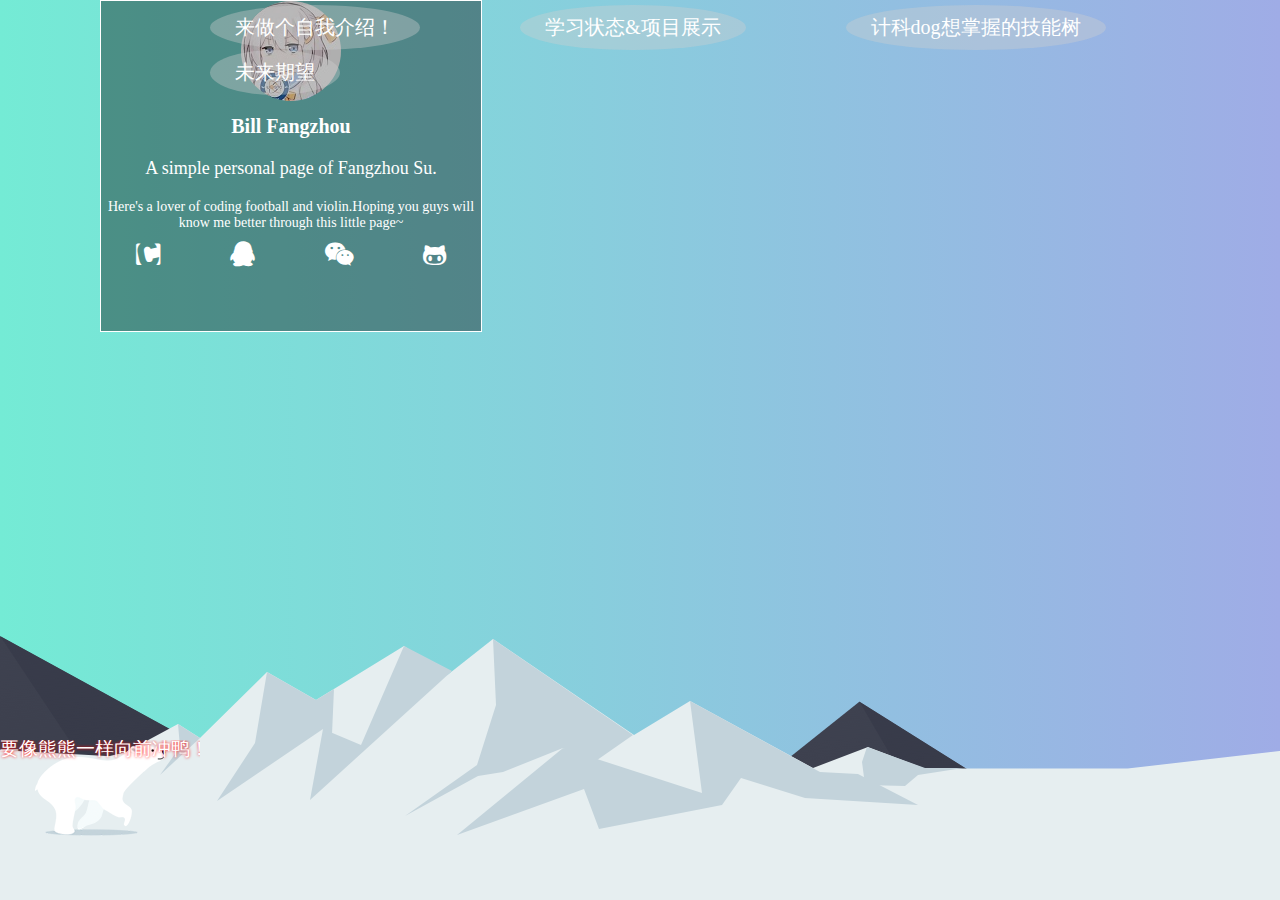
<file: index.html>
<!DOCTYPE html>
<html lang="en">

<head>
    <meta charset="UTF-8">
    <meta name="viewport" content="width=device-width, initial-scale=1.0">
    <title>Welcome to Bill's Area~</title>
    <!-- 网页图标 -->
    <link rel="shortcut icon" href="favicon.ico">
    <!-- 特殊图案样式文件 -->
    <link rel="stylesheet" href="font-awesome-4.7.0/css/font-awesome.css">
    <!-- 总样式文件 -->
    <link rel="stylesheet" href="css/index.css">
</head>

<body>
    <!-- 1.把导航栏 个人介绍框框start -->
    <!-- 放到一个大盒子里嗷~ -->
    <div class="top">
        <!-- 1.1 导航栏start -->
        <div class="nav">
            <ul>
                <li><a href="uploads/personal_part.html" target="_blank">来做个自我介绍！</a></li>
                <li>
                    <a href="uploads/study_process.html" target="_blank">学习状态&项目展示</a>
                </li>
                <li>
                    <a href="uploads/skills.html" target="_blank">计科dog想掌握的技能树</a>
                </li>
                <li>
                    <a href="uploads/future.html" target="_blank">未来期望</a>
                </li>
            </ul>
        </div>
        <!-- 1.1 导航栏end -->

        <!-- 1.2 个人介绍框框start -->
        <div class="kuangkuang">
            <img src="img/photo_2.jpg" alt="">
            <h3>Bill Fangzhou</h3>
            <p class="first">A simple personal page of Fangzhou Su.</p>
            <p class="second">Here's a lover of coding football and violin.Hoping you guys will know me better through this little page~</p>
            <div class="photo">
                <ul>
                    <li>
                        <a href="https://blog.csdn.net/qq_45704942" target="_blank" title="一个小白的辣鸡技术博客 来互关呐！"><i class="fa fa-contao" aria-hidden="true"></i></a>
                    </li>
                    <li>
                        <a href="https://user.qzone.qq.com/1773279395/main" target="_blank" title="qq大家应该都有的但还是不能让这个链接空着.jpg"><i class="fa fa-qq"></i></a>
                    </li>
                    <li>
                        <a href="img/weixin.html" target="_blank" title="实测可扫嗷~"><i class="fa fa-weixin"></i></a>
                    </li>
                    <li>
                        <a href="https://github.com/FangzhouSu" title="然鹅这里并没有什么东西" target="_blank"><i class="fa fa-github-alt"></i></a>
                    </li>
                </ul>
            </div>
        </div>
        <!-- 1.2 个人介绍框框end -->

    </div>
    <!-- 1.把导航栏 个人介绍框框end -->

    <!-- 2.熊熊&熊熊的冰山模块start -->
    <div class="bg">
        <div class="bg1"></div>
        <div class="bg2"></div>
    </div>
    <div class="bear">
        <img src="img/bear.png" alt="这是个熊熊">
        <div class="words">要像熊熊一样向前冲鸭！！</div>
    </div>
    <!-- 2.熊熊&熊熊的冰山模块end -->

</body>

</html>
</file>
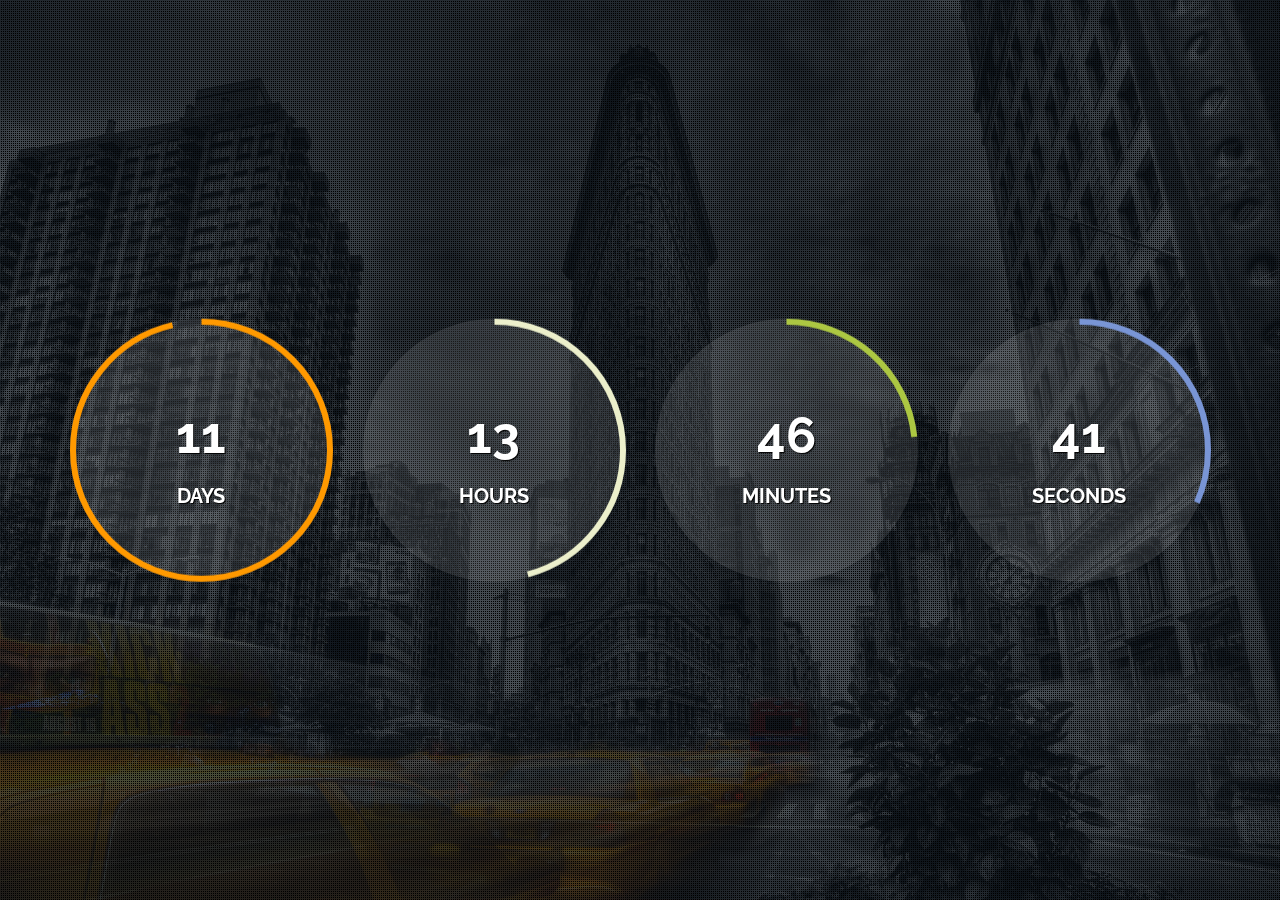
<file: uploads/Modern-Circular-jQuery-Countdown-Timer-Plugin-Final-Countdown/demo/index.html>
<!doctype html>
<html>
<head>	
    <meta charset="utf-8">
    <meta name="description" content="">
    <meta name="keywords" content="">
    <meta name="author" content="Pragmatic Mates s.r.o. - http://pragmaticmates.com">
    <meta name="viewport" content="width=device-width, initial-scale=1.0">

    <link href="http://fonts.googleapis.com/css?family=Raleway:400,700" rel="stylesheet" type="text/css">
    <link rel="stylesheet" type="text/css" href="css/bootstrap.min.css">
    <link rel="stylesheet" type="text/css" href="css/demo.css">

	<title>jQuery Final Countdown Plugin</title>
</head>

<body>

<div class="countdown countdown-container container">
    <div class="clock row">
        <div class="clock-item clock-days countdown-time-value col-sm-6 col-md-3">
            <div class="wrap">
                <div class="inner">
                    <div id="canvas-days" class="clock-canvas"></div>

                    <div class="text">
                        <p class="val">0</p>
                        <p class="type-days type-time">DAYS</p>
                    </div><!-- /.text -->
                </div><!-- /.inner -->
            </div><!-- /.wrap -->
        </div><!-- /.clock-item -->

        <div class="clock-item clock-hours countdown-time-value col-sm-6 col-md-3">
            <div class="wrap">
                <div class="inner">
                    <div id="canvas-hours" class="clock-canvas"></div>

                    <div class="text">
                        <p class="val">0</p>
                        <p class="type-hours type-time">HOURS</p>
                    </div><!-- /.text -->
                </div><!-- /.inner -->
            </div><!-- /.wrap -->
        </div><!-- /.clock-item -->

        <div class="clock-item clock-minutes countdown-time-value col-sm-6 col-md-3">
            <div class="wrap">
                <div class="inner">
                    <div id="canvas-minutes" class="clock-canvas"></div>

                    <div class="text">
                        <p class="val">0</p>
                        <p class="type-minutes type-time">MINUTES</p>
                    </div><!-- /.text -->
                </div><!-- /.inner -->
            </div><!-- /.wrap -->
        </div><!-- /.clock-item -->

        <div class="clock-item clock-seconds countdown-time-value col-sm-6 col-md-3">
            <div class="wrap">
                <div class="inner">
                    <div id="canvas-seconds" class="clock-canvas"></div>

                    <div class="text">
                        <p class="val">0</p>
                        <p class="type-seconds type-time">SECONDS</p>
                    </div><!-- /.text -->
                </div><!-- /.inner -->
            </div><!-- /.wrap -->
        </div><!-- /.clock-item -->
    </div><!-- /.clock -->
</div><!-- /.countdown-wrapper -->



<script type="text/javascript" src="http://code.jquery.com/jquery-1.11.0.min.js"></script>
<script type="text/javascript" src="js/kinetic.js"></script>
<script type="text/javascript" src="../jquery.final-countdown.js"></script>
<script type="text/javascript">  
    $('document').ready(function() {
        'use strict';
        
    	$('.countdown').final_countdown({
            'start': 1362139200,
            'end': 1388461320,
            'now': 1387461319        
        });
    });
</script>

</body>
</html>
</file>
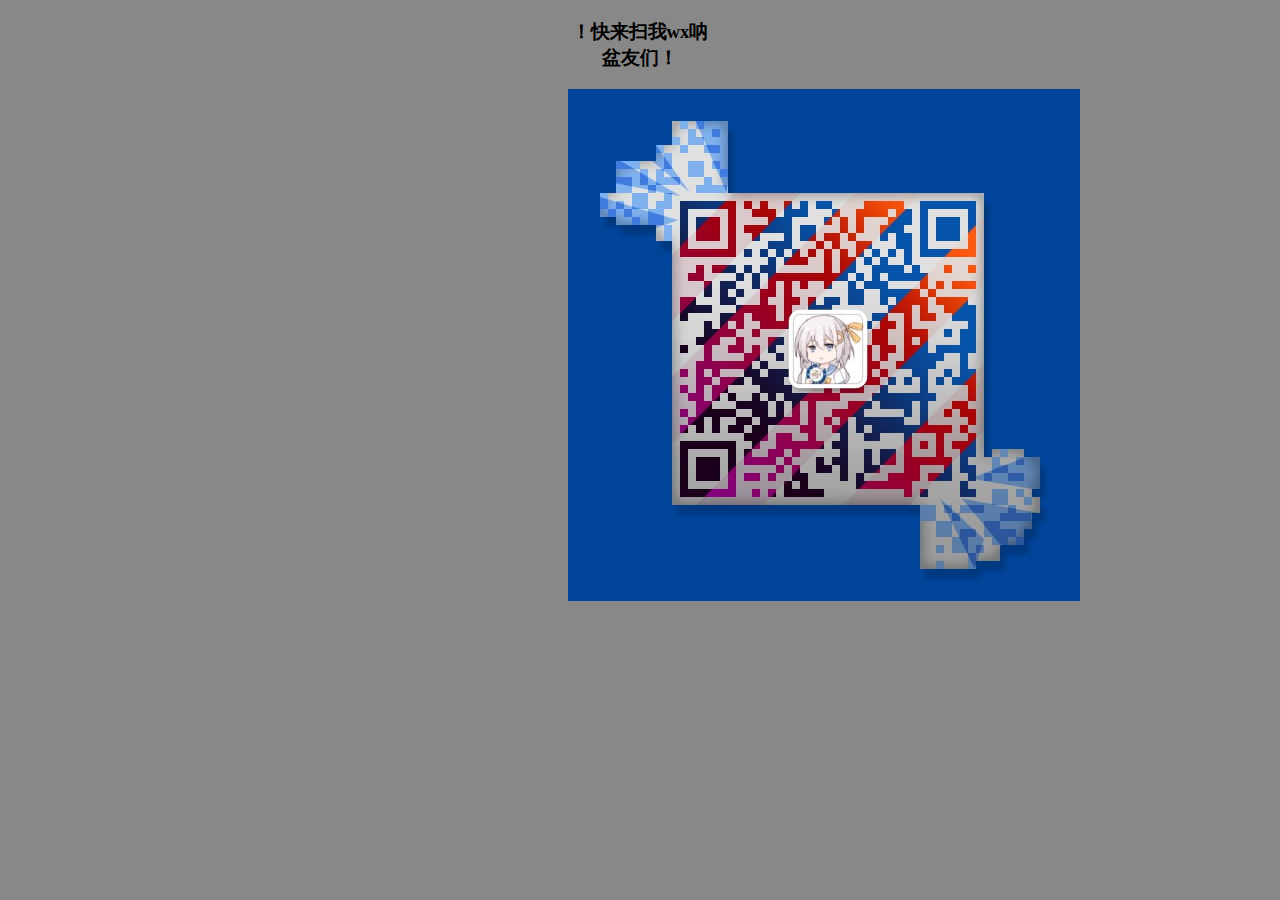
<file: img/weixin.html>
<!DOCTYPE html>
<html lang="en">

<head>
    <meta charset="UTF-8">
    <meta http-equiv="X-UA-Compatible" content="IE=edge">
    <meta name="viewport" content="width=device-width, initial-scale=1.0">
    <title>扫我扫我！！</title>
    <!-- 网页图标 -->
    <link rel="shortcut icon" href="../wxfavicon.ico">
    <style>
        body {
            background-color: #888888;
        }
        
        .box {
            margin: 0 560px;
        }
        
        h3 {
            text-align: center;
        }
    </style>
</head>

<body>
    <div class="box">
        <h3>！快来扫我wx呐盆友们！</h3>
        <img src="weixin.jpg" alt="">
    </div>
</body>

</html>
</file>
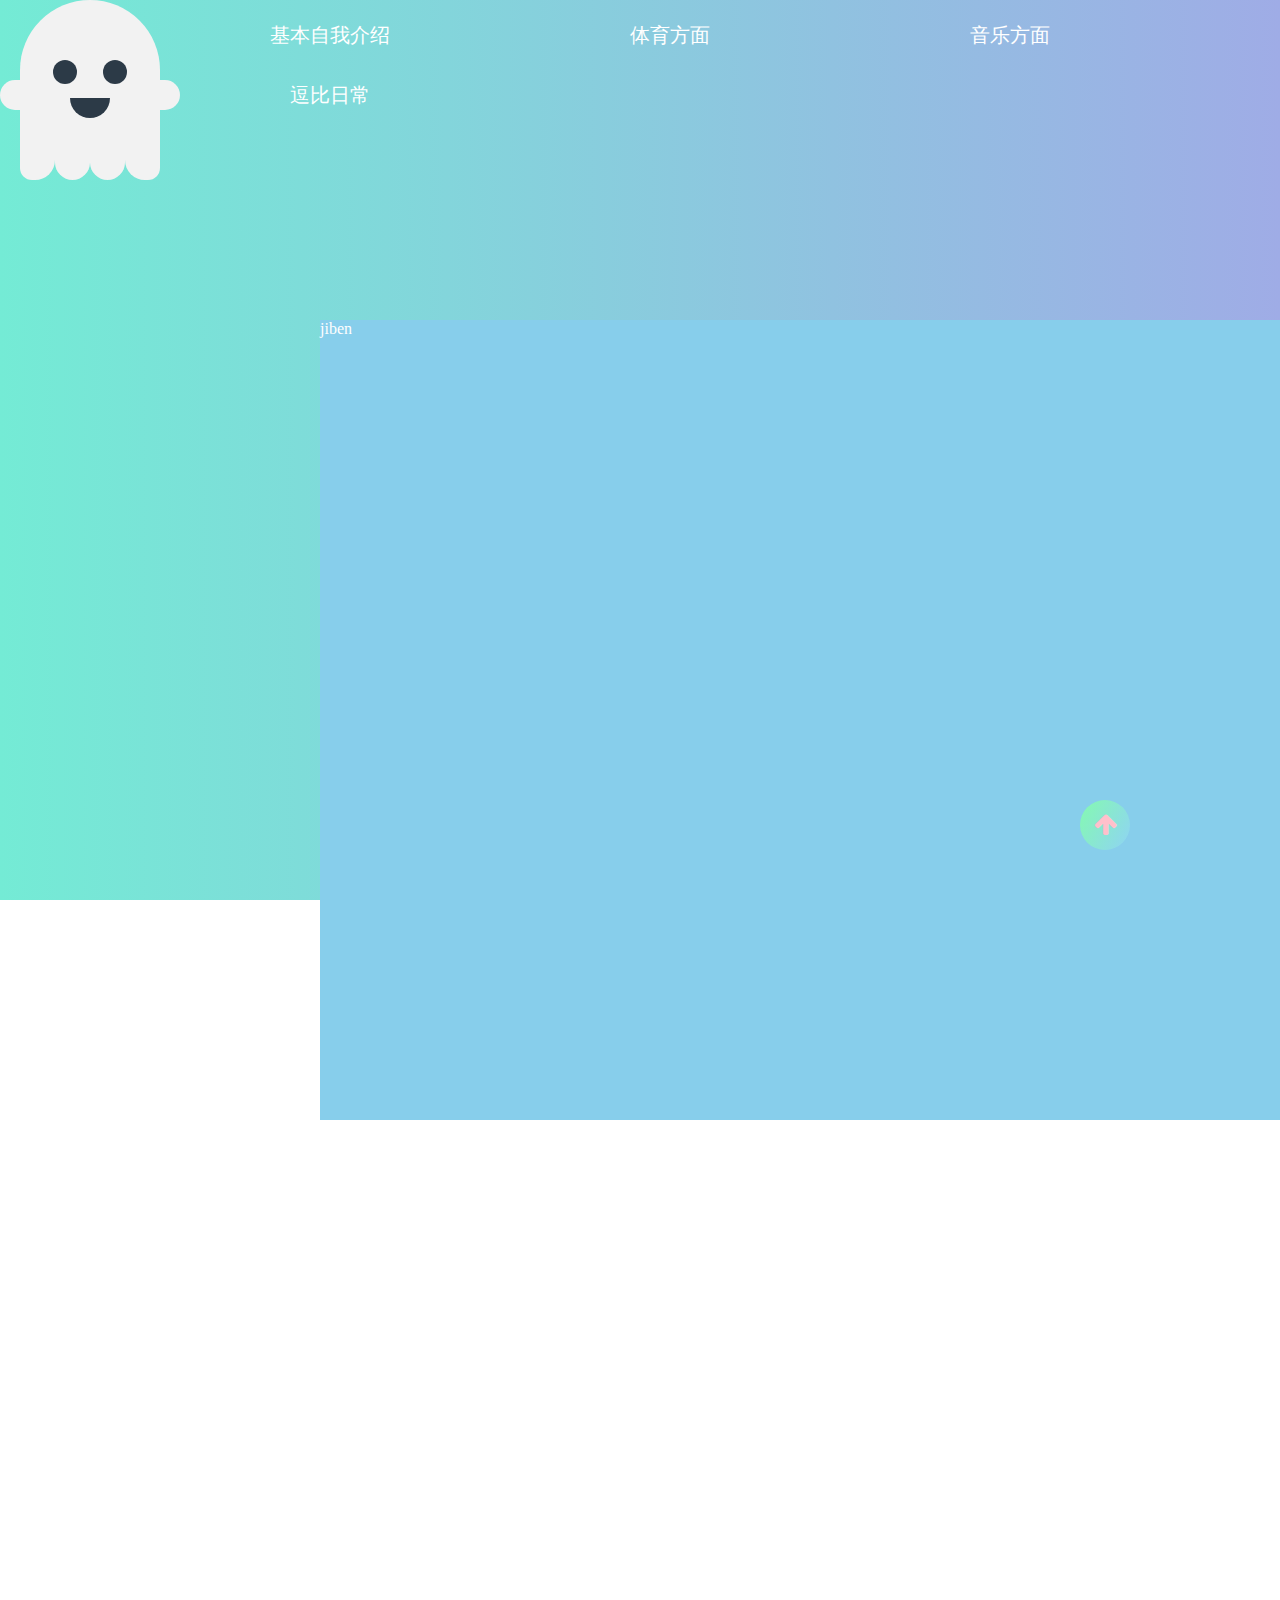
<file: uploads/future.html>
<!DOCTYPE html>
<html lang="en">

<head>
    <meta charset="UTF-8">
    <meta http-equiv="X-UA-Compatible" content="IE=edge">
    <meta name="viewport" content="width=device-width, initial-scale=1.0">
    <title>future</title>
    <!-- 网页图标 -->
    <link rel="shortcut icon" href="../favicon.ico">
    <!-- 特殊图案样式文件 -->
    <link rel="stylesheet" href="../font-awesome-4.7.0/css/font-awesome.css">
    <!-- 页面样式文件 -->
    <link rel="stylesheet" href="../css/study_process.css">
</head>

<body>
    <!-- 0.装饰品鬼脸小人儿 -->
    <div class="ghost">
        <div class="face">
            <div class="eyes">
                <span></span><span></span>
            </div>
            <div class="mouth"></div>
        </div>

        <div class="hands">
            <span></span><span></span>
        </div>

        <div class="feet">
            <span></span>
            <span></span>
            <span></span>
            <span></span>
        </div>
    </div>
    <!-- 1. 导航栏部分 -->
    <div class="nav">
        <ul>
            <li><a href="#basic #huiqu">基本自我介绍</a></li>
            <li>
                <a href="#sports">体育方面</a>
            </li>
            <li>
                <a href="#music">音乐方面</a>
            </li>
            <li>
                <a href="#daily">逗比日常</a>
            </li>
            <!-- 做锚点链接的链接处 -->
            <div id="huiqu"></div>
        </ul>
    </div>
    <!-- 1.导航栏部分结束 -->
    <!-- 2.各部分介绍 -->
    <!-- 基本自我介绍 -->
    <div id="main" class="w">
        <div id="basic" class="w">
            jiben
        </div>
        <!-- 体育方面 -->
        <div id="sports" class="w">
            tiyu
        </div>
        <!-- 音乐方面 -->
        <div id="music" class="w">
            yinyue
        </div>
        <!-- 逗比日常 -->
        <div id="daily" class="w">
            richang
        </div>
        <div class="toTop">
            <ul>
                <li>
                    <a href="#huiqu" title="点击此处回到页面顶部">
                        <i class="fa fa-arrow-up" aria-hidden="true"></i>
                    </a>
                </li>

            </ul>

        </div>
    </div>
</body>

</html>
</file>
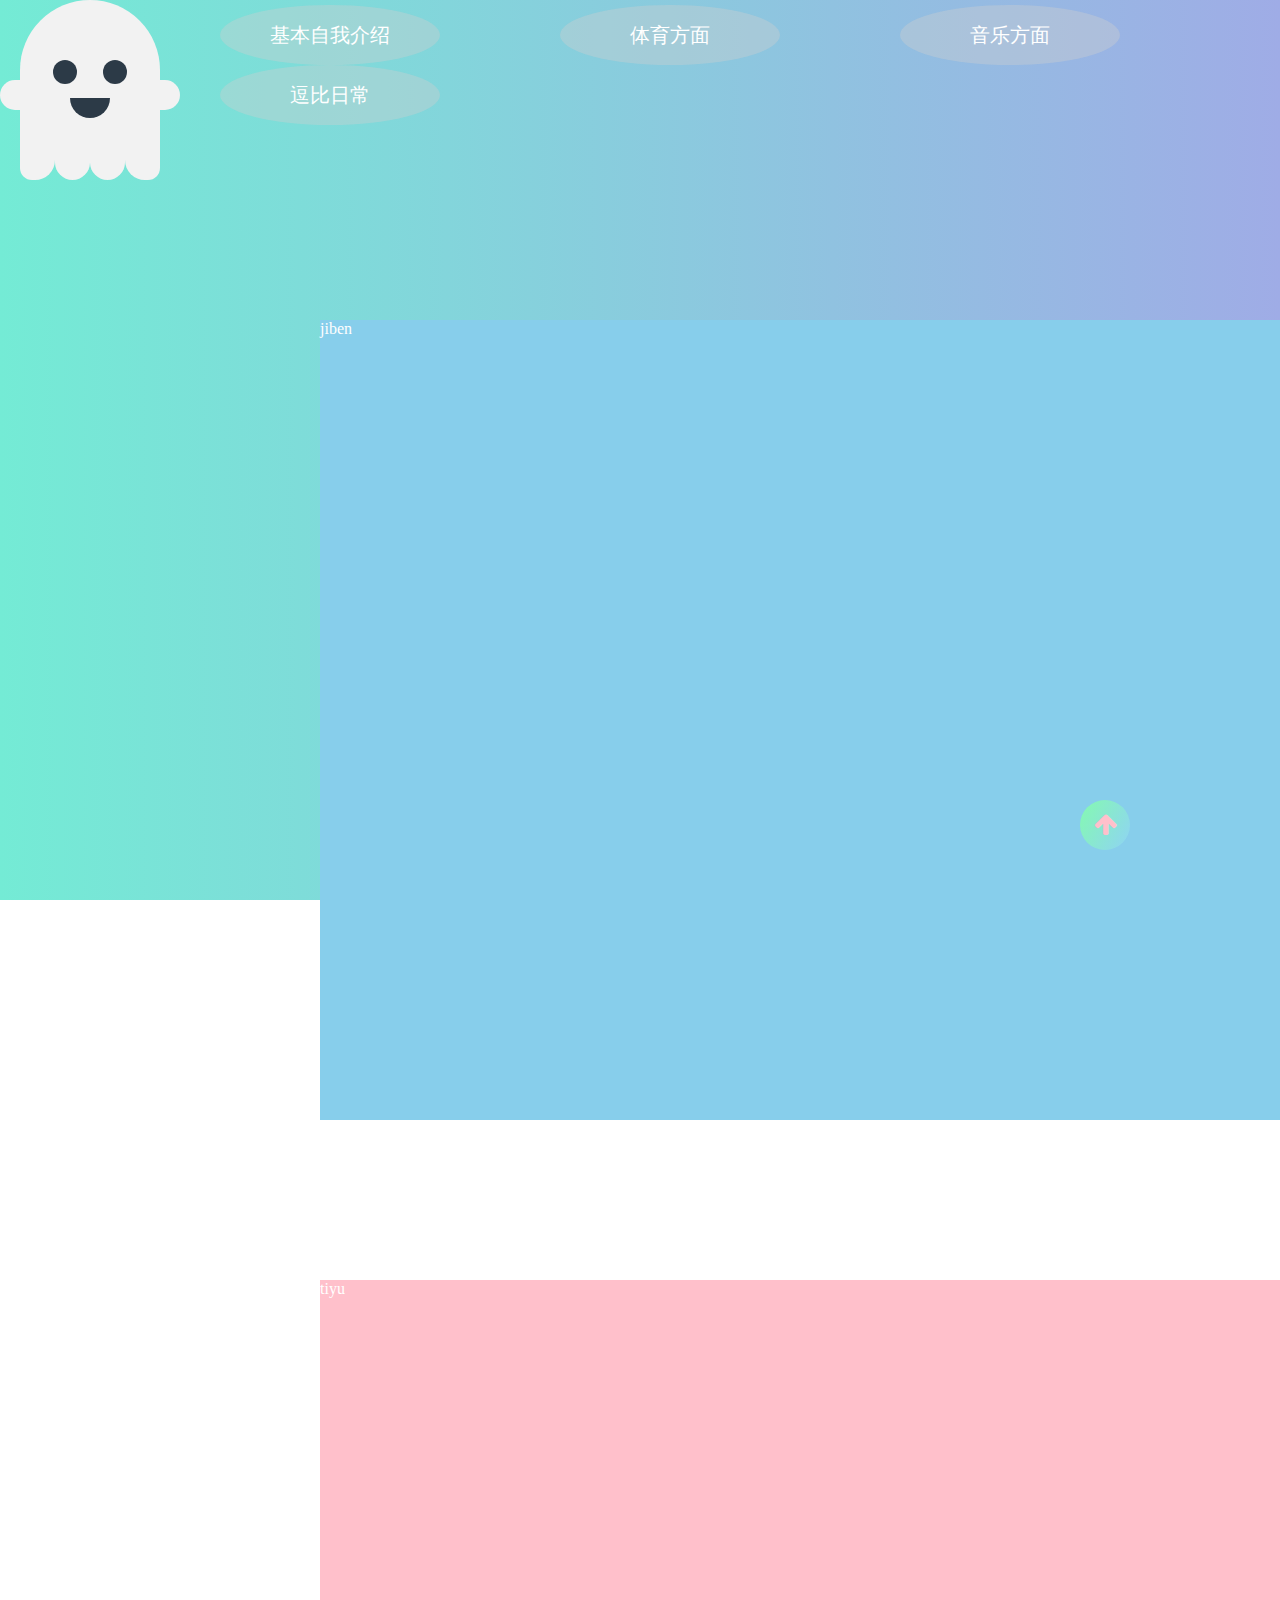
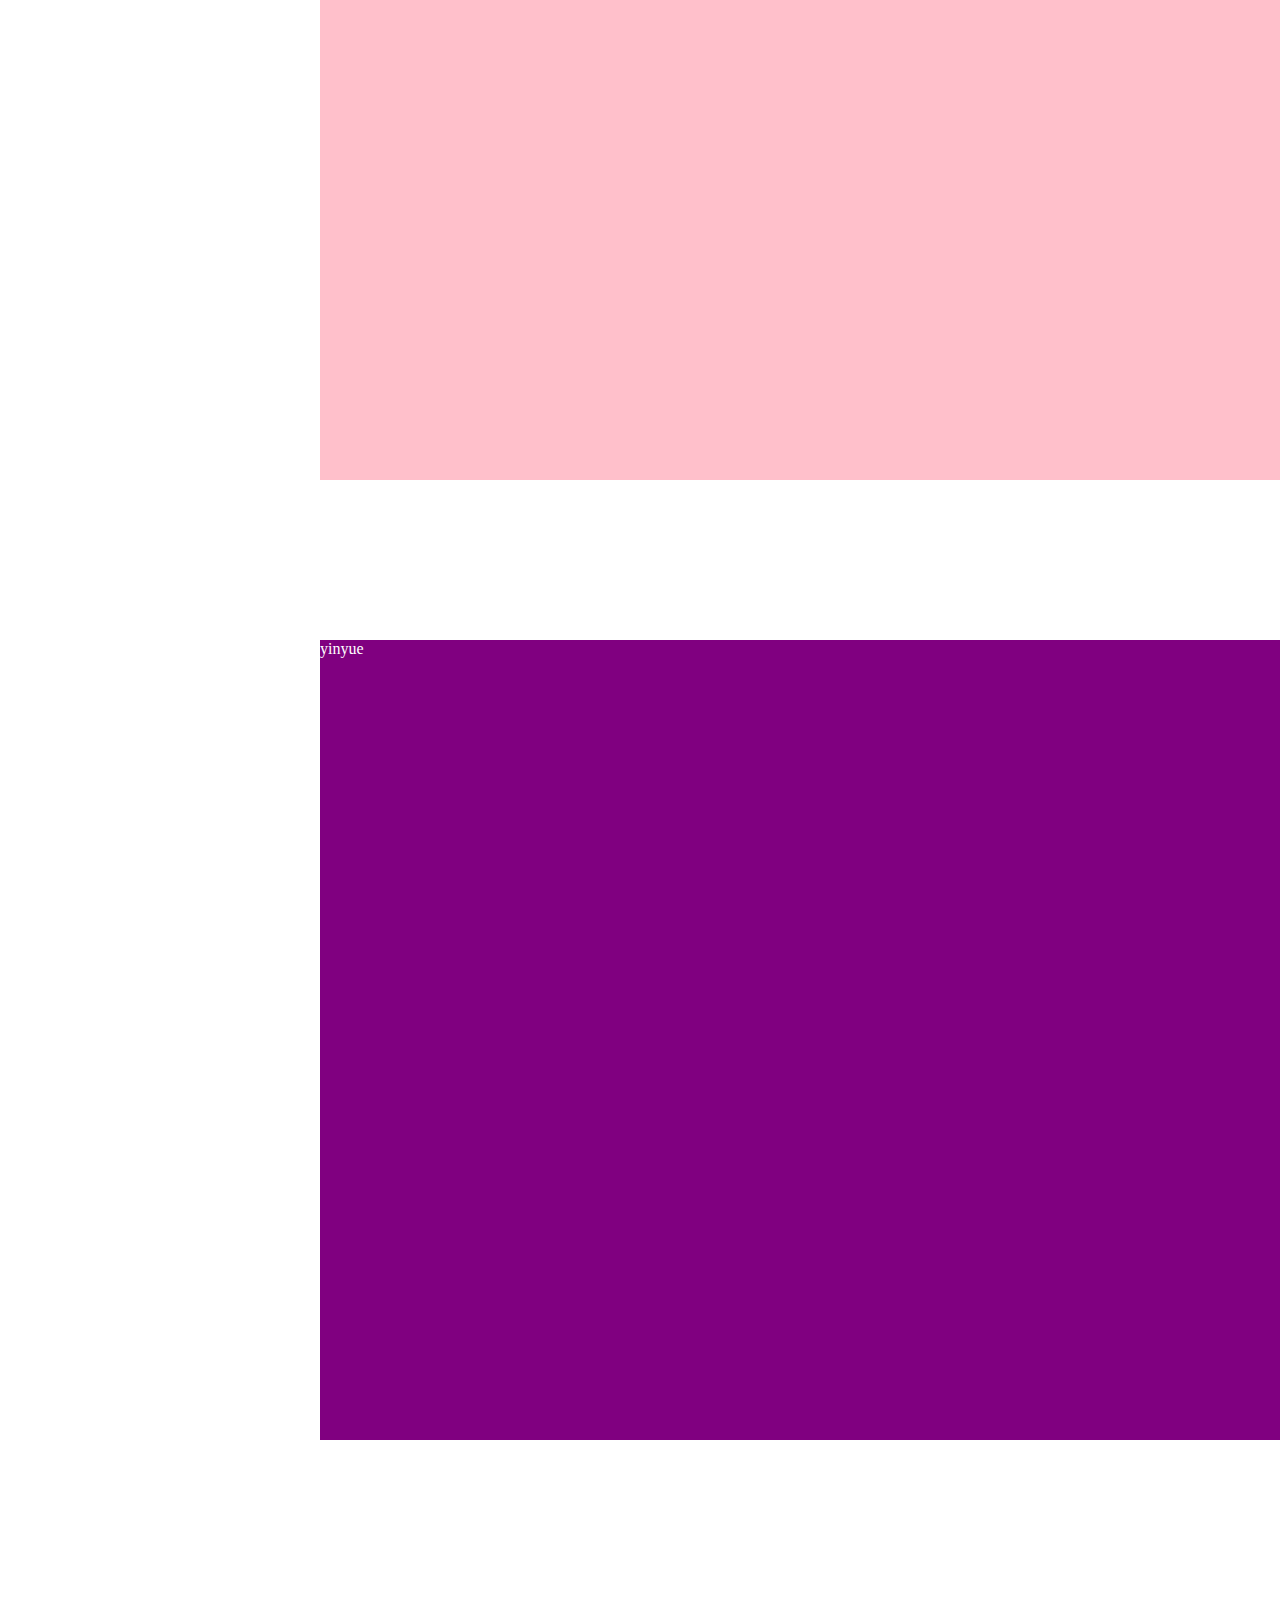
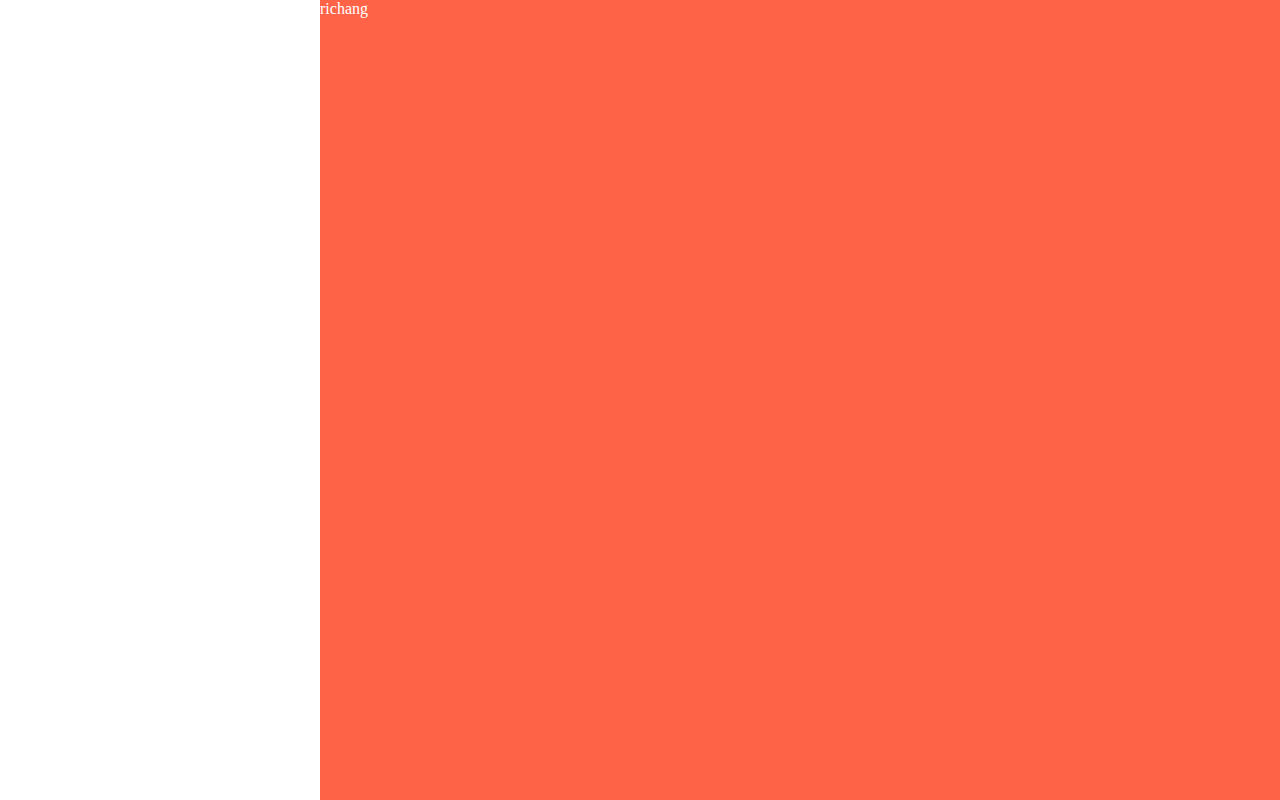
<file: uploads/personal_part.html>
<!DOCTYPE html>
<html lang="en">

<head>
    <meta charset="UTF-8">
    <meta http-equiv="X-UA-Compatible" content="IE=edge">
    <meta name="viewport" content="width=device-width, initial-scale=1.0">
    <title>personal part</title>
    <!-- 网页图标 -->
    <link rel="shortcut icon" href="../favicon.ico">
    <!-- 特殊图案样式文件 -->
    <link rel="stylesheet" href="../font-awesome-4.7.0/css/font-awesome.css">
    <!-- 页面样式文件 -->
    <link rel="stylesheet" href="../css/personal_part.css">
</head>

<body>
    <!-- 0.装饰品鬼脸小人儿 -->
    <div class="ghost">
        <div class="face">
            <div class="eyes">
                <span></span><span></span>
            </div>
            <div class="mouth"></div>
        </div>

        <div class="hands">
            <span></span><span></span>
        </div>

        <div class="feet">
            <span></span>
            <span></span>
            <span></span>
            <span></span>
        </div>
    </div>
    <!-- 1. 导航栏部分 -->
    <div class="nav">
        <ul>
            <li><a href="#basic #huiqu">基本自我介绍</a></li>
            <li>
                <a href="#sports">体育方面</a>
            </li>
            <li>
                <a href="#music">音乐方面</a>
            </li>
            <li>
                <a href="#daily">逗比日常</a>
            </li>
            <!-- 做锚点链接的链接处 -->
            <div id="huiqu"></div>
        </ul>
    </div>
    <!-- 1.导航栏部分结束 -->
    <!-- 2.各部分介绍 -->
    <!-- 基本自我介绍 -->
    <div id="main" class="w">
        <div id="basic" class="w">
            jiben
        </div>
        <!-- 体育方面 -->
        <div id="sports" class="w">
            tiyu
        </div>
        <!-- 音乐方面 -->
        <div id="music" class="w">
            yinyue
        </div>
        <!-- 逗比日常 -->
        <div id="daily" class="w">
            richang
        </div>
        <div class="toTop">
            <ul>
                <li>
                    <a href="#huiqu" title="点击此处回到页面顶部">
                        <i class="fa fa-arrow-up" aria-hidden="true"></i>
                    </a>
                </li>

            </ul>

        </div>
    </div>
</body>

</html>
</file>
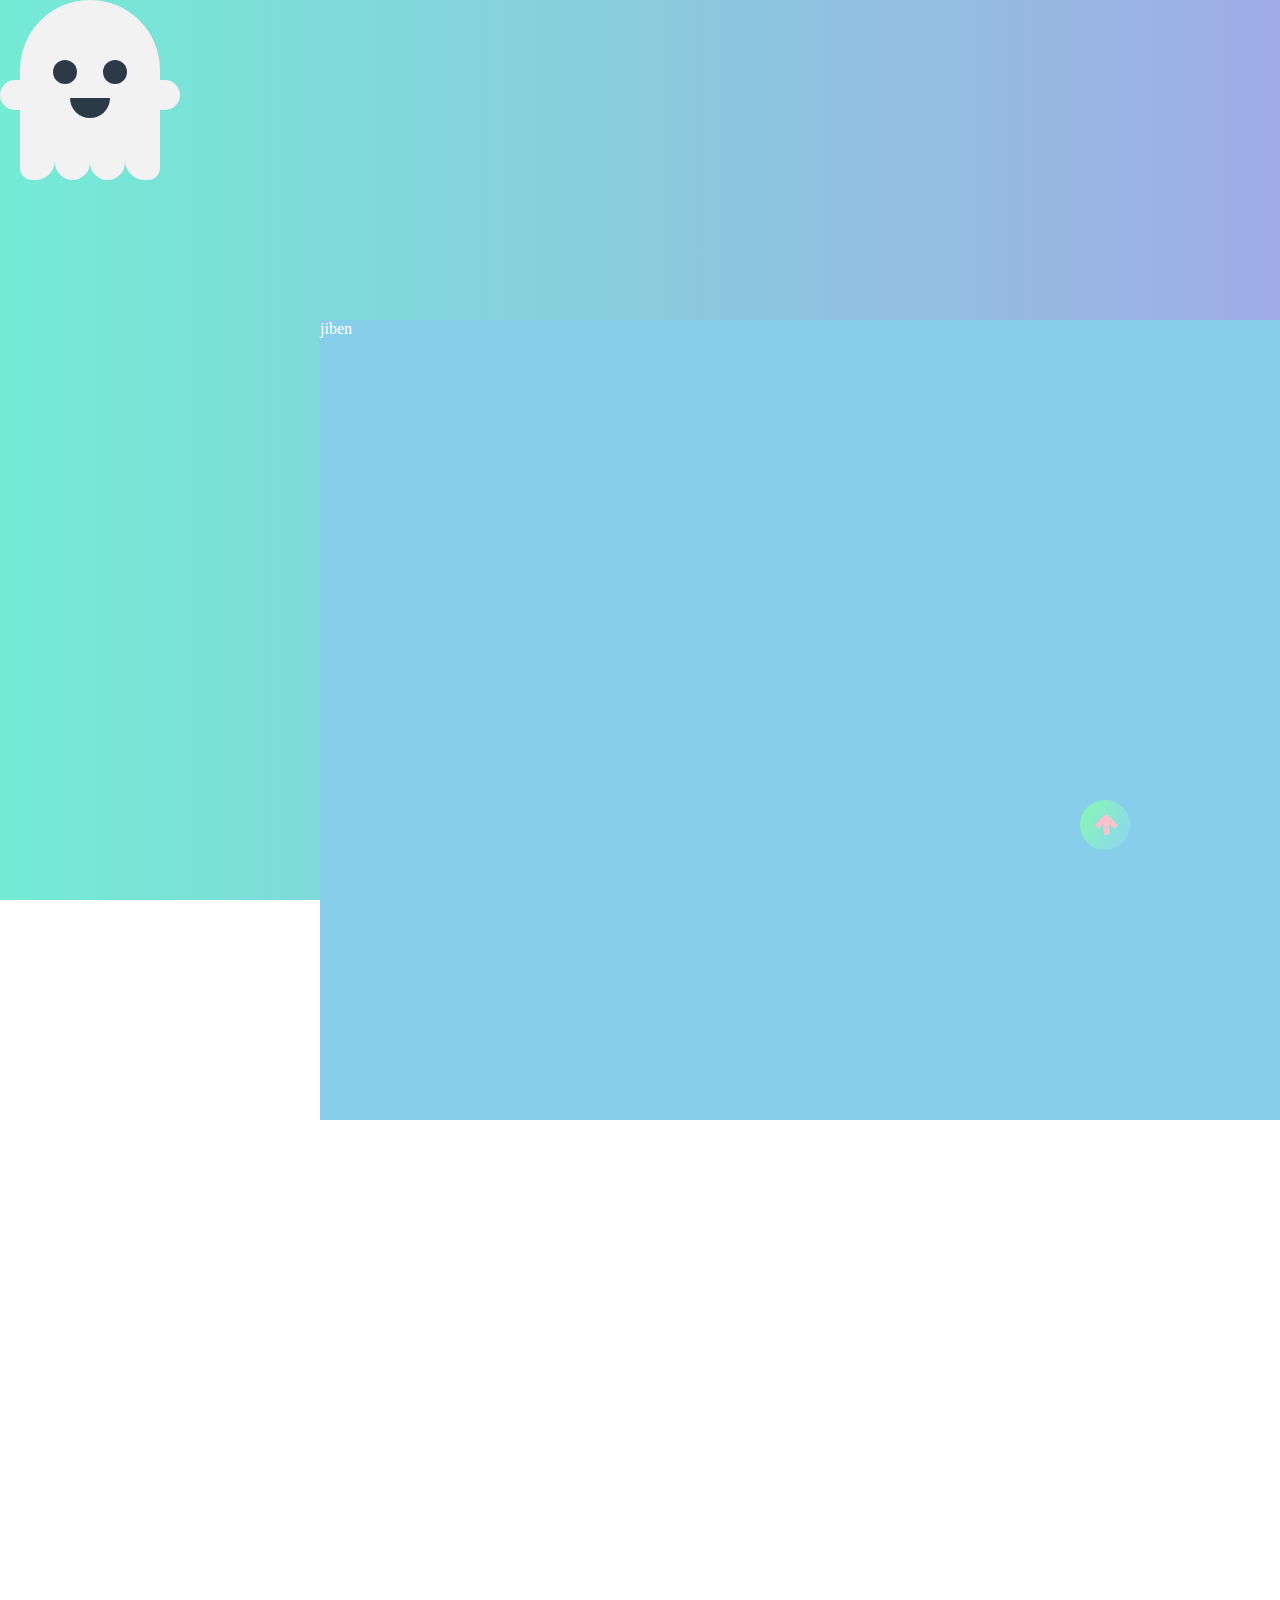
<file: uploads/skills.html>
<!DOCTYPE html>
<html lang="en">

<head>
    <meta charset="UTF-8">
    <meta http-equiv="X-UA-Compatible" content="IE=edge">
    <meta name="viewport" content="width=device-width, initial-scale=1.0">
    <title>skills</title>
    <!-- 网页图标 -->
    <link rel="shortcut icon" href="../favicon.ico">
    <!-- 特殊图案样式文件 -->
    <link rel="stylesheet" href="../font-awesome-4.7.0/css/font-awesome.css">
    <!-- 页面样式文件 -->
    <link rel="stylesheet" href="../css/study_process.css">
</head>

<body>
    <!-- 0.装饰品鬼脸小人儿 -->
    <div class="ghost">
        <div class="face">
            <div class="eyes">
                <span></span><span></span>
            </div>
            <div class="mouth"></div>
        </div>

        <div class="hands">
            <span></span><span></span>
        </div>

        <div class="feet">
            <span></span>
            <span></span>
            <span></span>
            <span></span>
        </div>
    </div>
    <!-- 1. 头部 -->
    <div class="nav">
        <ul>
            <li>
                <a href="#basic #huiqu"></a>
            </li>
            <li>
                <a href="#sports"></a>
            </li>
            <li>
                <a href="#music"></a>
            </li>
            <li>
                <a href="#daily"></a>
            </li>
            <!-- 做锚点链接的链接处 -->
            <div id="huiqu"></div>
        </ul>
    </div>
    <!-- 1.头部结束 -->
    <!-- 2.各部分介绍 -->
    <!-- 基本自我介绍 -->
    <div id="main" class="w">
        <div id="basic" class="w">
            jiben
        </div>
        <!-- 体育方面 -->
        <div id="sports" class="w">
            tiyu
        </div>
        <!-- 音乐方面 -->
        <div id="music" class="w">
            yinyue
        </div>
        <!-- 逗比日常 -->
        <div id="daily" class="w">
            richang
        </div>
        <div class="toTop">
            <ul>
                <li>
                    <a href="#huiqu" title="点击此处回到页面顶部">
                        <i class="fa fa-arrow-up" aria-hidden="true"></i>
                    </a>
                </li>

            </ul>

        </div>
    </div>
</body>

</html>
</file>
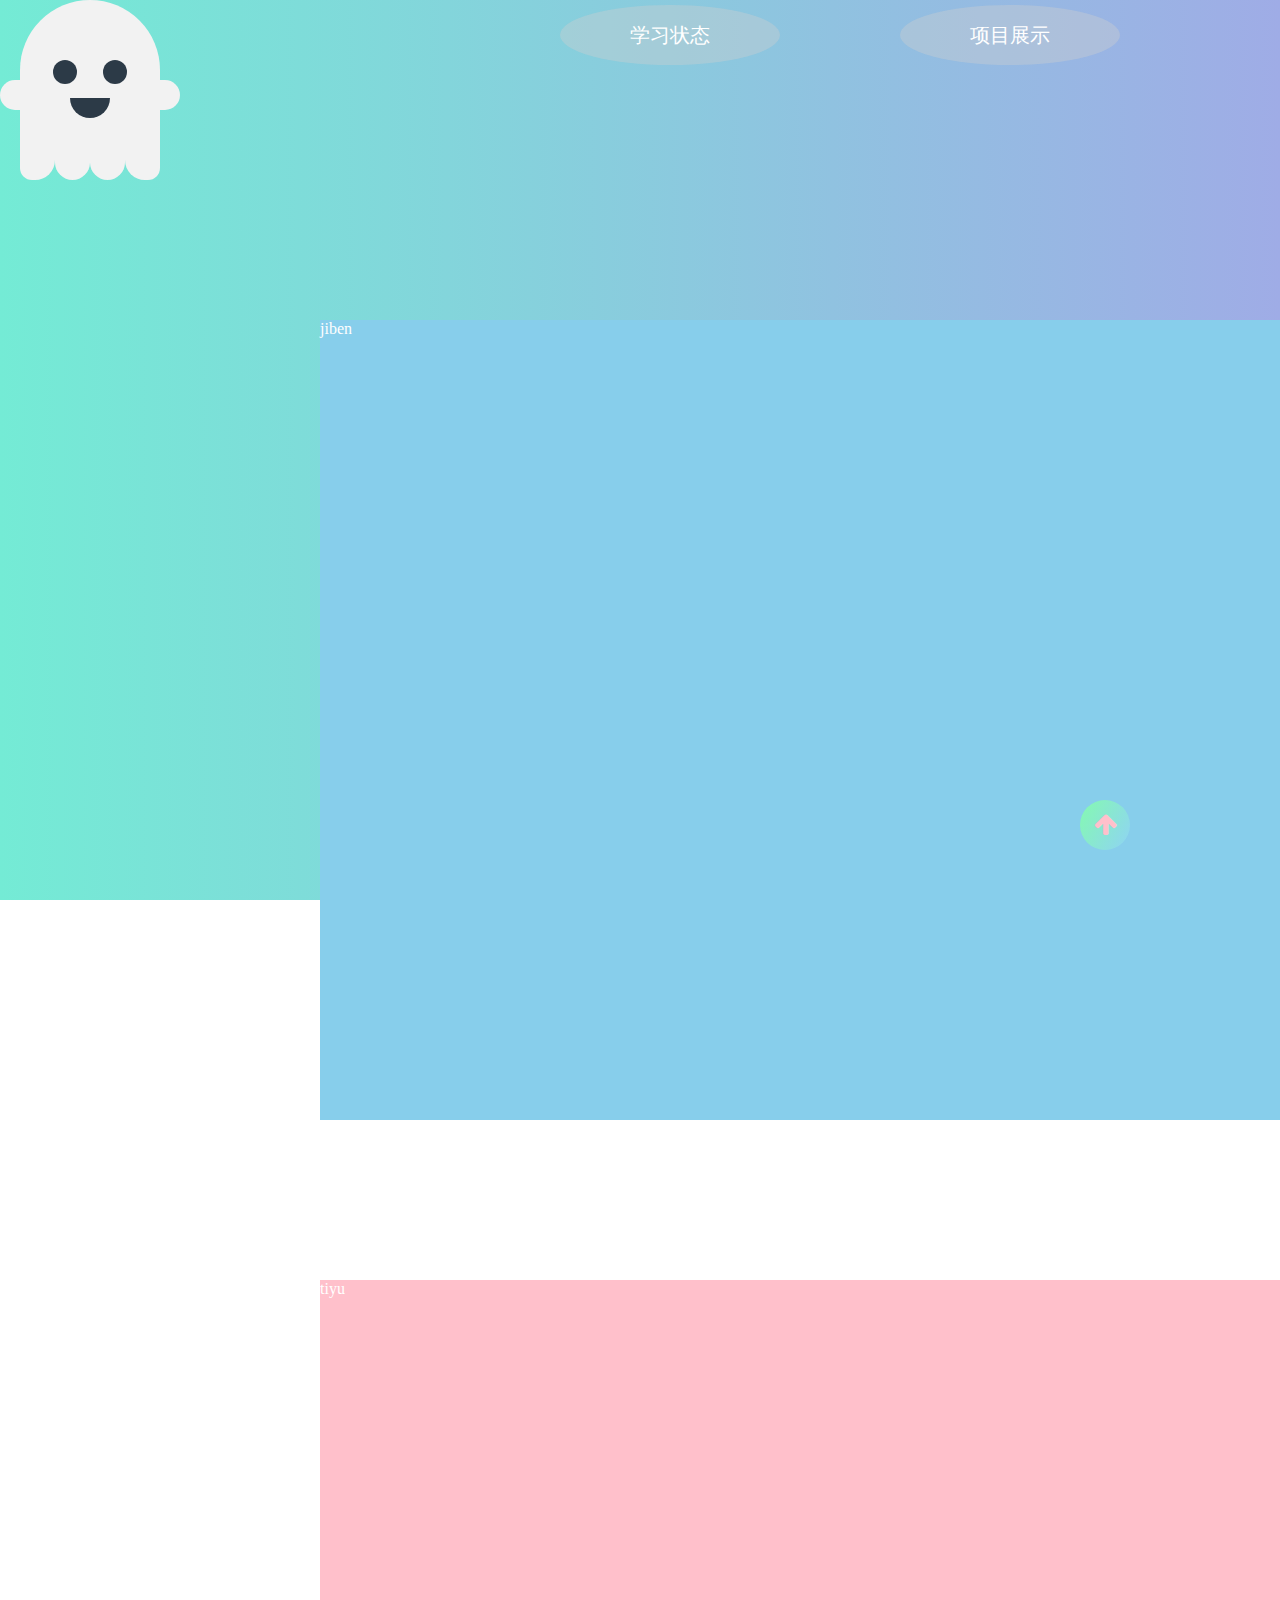
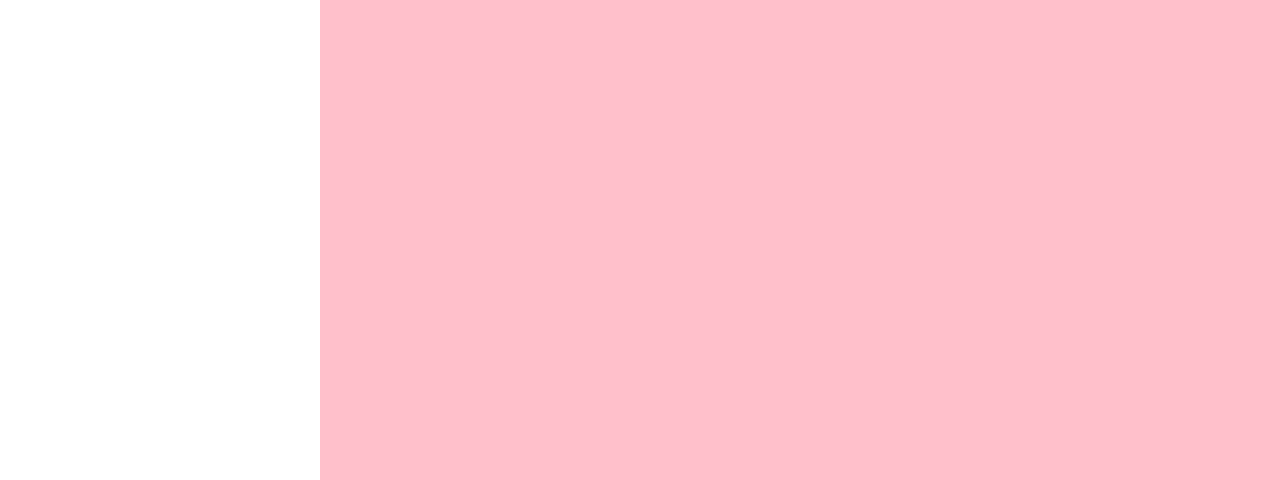
<file: uploads/study_process.html>
<!DOCTYPE html>
<html lang="en">

<head>
    <meta charset="UTF-8">
    <meta http-equiv="X-UA-Compatible" content="IE=edge">
    <meta name="viewport" content="width=device-width, initial-scale=1.0">
    <title>my study process</title>
    <!-- 网页图标 -->
    <link rel="shortcut icon" href="../favicon.ico">
    <!-- 特殊图案样式文件 -->
    <link rel="stylesheet" href="../font-awesome-4.7.0/css/font-awesome.css">
    <!-- 页面样式文件 -->
    <link rel="stylesheet" href="../css/study_process.css">
</head>

<body>
    <!-- 0.装饰品鬼脸小人儿 -->
    <div class="ghost">
        <div class="face">
            <div class="eyes">
                <span></span><span></span>
            </div>
            <div class="mouth"></div>
        </div>

        <div class="hands">
            <span></span><span></span>
        </div>

        <div class="feet">
            <span></span>
            <span></span>
            <span></span>
            <span></span>
        </div>
    </div>
    <!-- 1. 导航栏部分 -->
    <div class="nav">
        <ul>
            <li>
                <a href="#basic #huiqu"></a>
            </li>
            <li class="one">
                <a href="#program">学习状态</a>
            </li>
            <li class="two">
                <a href="#music">项目展示</a>
            </li>
            <li>
                <a href="#daily"></a>
            </li>
            <!-- 做锚点链接的链接处 -->
            <div id="huiqu"></div>
        </ul>
    </div>
    <!-- 1.导航栏部分结束 -->
    <!-- 2.各部分介绍 -->
    <!-- 学习现状 -->
    <div id="main" class="w">
        <div id="basic" class="w">
            jiben
        </div>
        <!-- 项目展示 -->
        <div id="program" class="w">
            tiyu
        </div>

        <div class="toTop">
            <ul>
                <li>
                    <a href="#huiqu" title="点击此处回到页面顶部">
                        <i class="fa fa-arrow-up" aria-hidden="true"></i>
                    </a>
                </li>

            </ul>

        </div>
    </div>
</body>

</html>
</file>
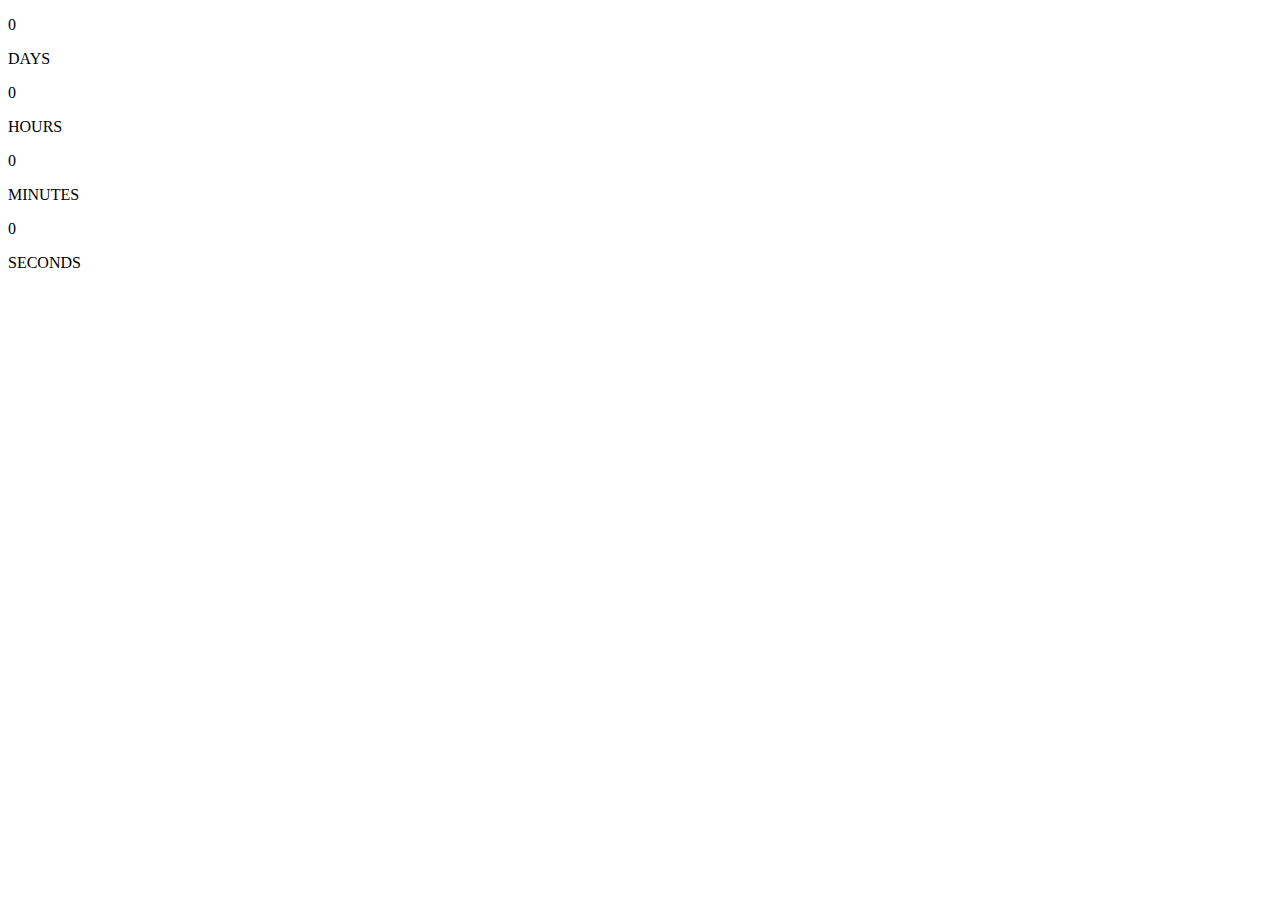
<file: uploads/test.html>
<!doctype html>
<html>

<head>
    <meta charset="utf-8">
    <meta name="description" content="">
    <meta name="keywords" content="">
    <meta name="author" content="Pragmatic Mates s.r.o. - http://pragmaticmates.com">
    <meta name="viewport" content="width=device-width, initial-scale=1.0">
    <link href="http://fonts.googleapis.com/css?family=Raleway:400,700" rel="stylesheet" type="text/css">
    <link rel="stylesheet" type="text/css" href="https://code.5g-o.com/wp-content/uploads/2020/06/bootstrap.min_.css">
    <link rel="stylesheet" type="text/css" href="https://code.5g-o.com/wp-content/uploads/2020/06/demo.css">
    <title>jQuery Final Countdown Plugin</title>
</head>

<body>
    <div class="countdown countdown-container container" data-start="1362139200" data-end="1388461320" data-now="1387461319" data-border-color="rgba(255, 255, 255, .8)">
        <div class="clock row">
            <div class="clock-item clock-days countdown-time-value col-sm-6 col-md-3">
                <div class="wrap">
                    <div class="inner">
                        <div id="canvas-days" class="clock-canvas"></div>
                        <div class="text">
                            <p class="val">0</p>
                            <p class="type-days type-time">DAYS</p>
                        </div>
                        <!-- /.text -->
                    </div>
                    <!-- /.inner -->
                </div>
                <!-- /.wrap -->
            </div>
            <!-- /.clock-item -->
            <div class="clock-item clock-hours countdown-time-value col-sm-6 col-md-3">
                <div class="wrap">
                    <div class="inner">
                        <div id="canvas-hours" class="clock-canvas"></div>
                        <div class="text">
                            <p class="val">0</p>
                            <p class="type-hours type-time">HOURS</p>
                        </div>
                        <!-- /.text -->
                    </div>
                    <!-- /.inner -->
                </div>
                <!-- /.wrap -->
            </div>
            <!-- /.clock-item -->
            <div class="clock-item clock-minutes countdown-time-value col-sm-6 col-md-3">
                <div class="wrap">
                    <div class="inner">
                        <div id="canvas-minutes" class="clock-canvas"></div>
                        <div class="text">
                            <p class="val">0</p>
                            <p class="type-minutes type-time">MINUTES</p>
                        </div>
                        <!-- /.text -->
                    </div>
                    <!-- /.inner -->
                </div>
                <!-- /.wrap -->
            </div>
            <!-- /.clock-item -->
            <div class="clock-item clock-seconds countdown-time-value col-sm-6 col-md-3">
                <div class="wrap">
                    <div class="inner">
                        <div id="canvas-seconds" class="clock-canvas"></div>
                        <div class="text">
                            <p class="val">0</p>
                            <p class="type-seconds type-time">SECONDS</p>
                        </div>
                        <!-- /.text -->
                    </div>
                    <!-- /.inner -->
                </div>
                <!-- /.wrap -->
            </div>
            <!-- /.clock-item -->
        </div>
        <!-- /.clock -->
    </div>
    <!-- /.countdown-wrapper -->
    <script type="text/javascript" src="http://code.jquery.com/jquery-1.11.0.min.js"></script>
    <script type="text/javascript" src="https://code.5g-o.com/wp-content/uploads/2020/06/kinetic.js"></script>
    <script type="text/javascript" src="https://code.5g-o.com/wp-content/uploads/2020/06/jquery.final-countdown.js"></script>
    <script type="text/javascript">
        $('.countdown').final_countdown();
    </script>
</body>
</file>
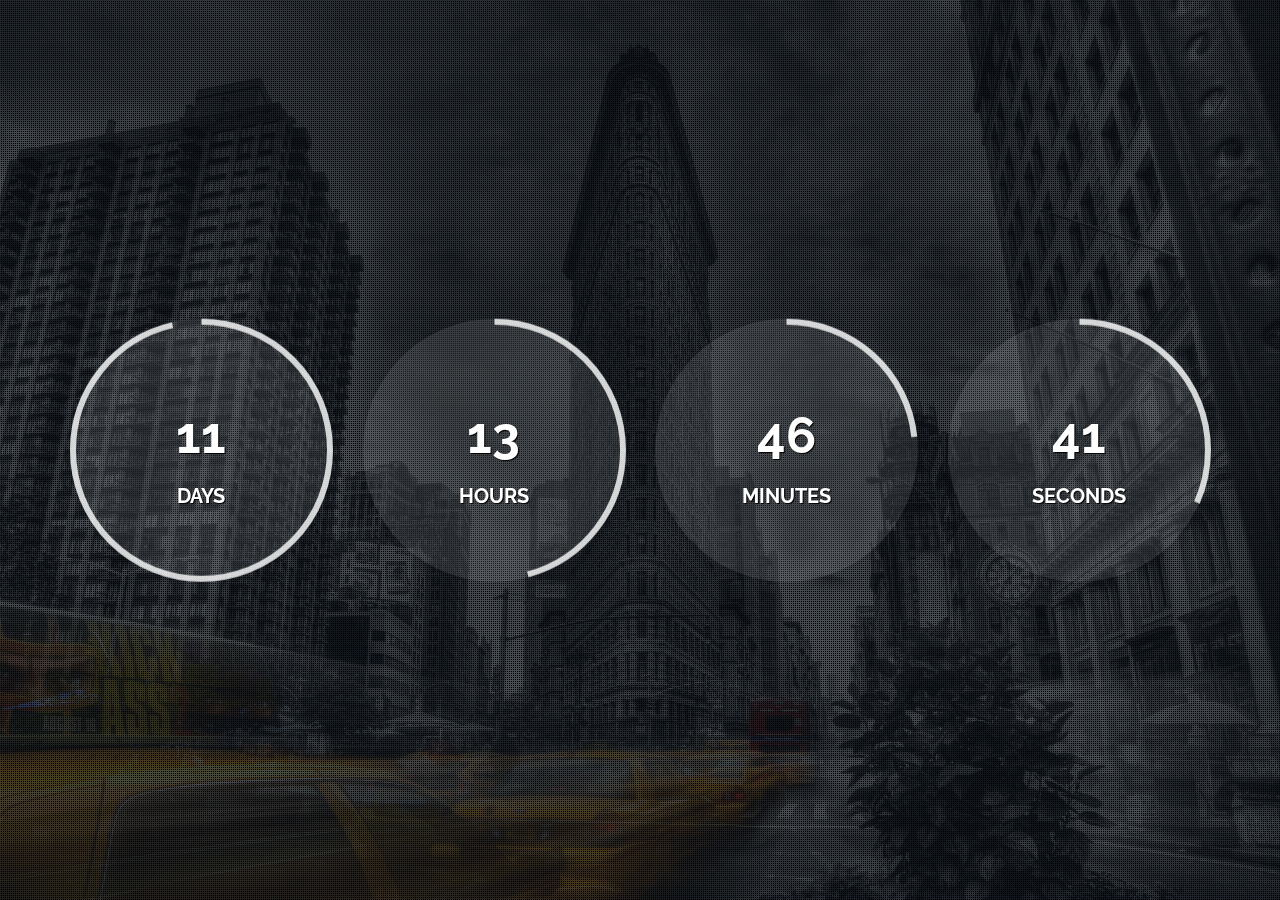
<file: uploads/Modern-Circular-jQuery-Countdown-Timer-Plugin-Final-Countdown/demo/data-attributes.html>
<!doctype html>
<html>
<head>	
    <meta charset="utf-8">
    <meta name="description" content="">
    <meta name="keywords" content="">
    <meta name="author" content="Pragmatic Mates s.r.o. - http://pragmaticmates.com">
    <meta name="viewport" content="width=device-width, initial-scale=1.0">

    <link href="http://fonts.googleapis.com/css?family=Raleway:400,700" rel="stylesheet" type="text/css">
    <link rel="stylesheet" type="text/css" href="css/bootstrap.min.css">
    <link rel="stylesheet" type="text/css" href="css/demo.css">

	<title>jQuery Final Countdown Plugin</title>
</head>

<body>

<div class="countdown countdown-container container"
     data-start="1362139200"
     data-end="1388461320"
     data-now="1387461319"
     data-border-color="rgba(255, 255, 255, .8)">
    <div class="clock row">
        <div class="clock-item clock-days countdown-time-value col-sm-6 col-md-3">
            <div class="wrap">
                <div class="inner">
                    <div id="canvas-days" class="clock-canvas"></div>

                    <div class="text">
                        <p class="val">0</p>
                        <p class="type-days type-time">DAYS</p>
                    </div><!-- /.text -->
                </div><!-- /.inner -->
            </div><!-- /.wrap -->
        </div><!-- /.clock-item -->

        <div class="clock-item clock-hours countdown-time-value col-sm-6 col-md-3">
            <div class="wrap">
                <div class="inner">
                    <div id="canvas-hours" class="clock-canvas"></div>

                    <div class="text">
                        <p class="val">0</p>
                        <p class="type-hours type-time">HOURS</p>
                    </div><!-- /.text -->
                </div><!-- /.inner -->
            </div><!-- /.wrap -->
        </div><!-- /.clock-item -->

        <div class="clock-item clock-minutes countdown-time-value col-sm-6 col-md-3">
            <div class="wrap">
                <div class="inner">
                    <div id="canvas-minutes" class="clock-canvas"></div>

                    <div class="text">
                        <p class="val">0</p>
                        <p class="type-minutes type-time">MINUTES</p>
                    </div><!-- /.text -->
                </div><!-- /.inner -->
            </div><!-- /.wrap -->
        </div><!-- /.clock-item -->

        <div class="clock-item clock-seconds countdown-time-value col-sm-6 col-md-3">
            <div class="wrap">
                <div class="inner">
                    <div id="canvas-seconds" class="clock-canvas"></div>

                    <div class="text">
                        <p class="val">0</p>
                        <p class="type-seconds type-time">SECONDS</p>
                    </div><!-- /.text -->
                </div><!-- /.inner -->
            </div><!-- /.wrap -->
        </div><!-- /.clock-item -->
    </div><!-- /.clock -->
</div><!-- /.countdown-wrapper -->



<script type="text/javascript" src="http://code.jquery.com/jquery-1.11.0.min.js"></script>
<script type="text/javascript" src="js/kinetic.js"></script>
<script type="text/javascript" src="../jquery.final-countdown.js"></script>
<script type="text/javascript">
	$('.countdown').final_countdown();
</script>

</body>
</html>
</file>
<file: css/index.css>
/* 负责个人主页的全局 */


/* 通配符选择器 */

* {
    padding: 0;
    margin: 0;
    list-style-type: none;
    text-decoration: none;
}


/* 设置背景以及整体的样式要求 */

body {
    background-size: 100% auto;
    color: #fff;
    overflow: hidden;
    background-image: linear-gradient(to right, #74ebd5 0%, #9face6 100%);
}


/* 1.导航栏 */

.header {
    position: relative;
    height: 130px;
}

.nav {
    position: absolute;
    float: left;
    top: 5px;
    left: 160px;
}

.nav ul li {
    float: left;
    /* 回头一定要好好规划下代码呜呜呜
    忒乱了 */
    border-radius: 50%;
    margin: 0 50px;
    background-color: #cecece60;
}

.nav ul li a {
    display: block;
    font-size: 20px;
    height: 45px;
    line-height: 45px;
    padding: 0 25px;
    color: #fff;
}


/* 2.个人介绍框框 */

.kuangkuang {
    width: 380px;
    height: 330px;
    margin: 0 100px;
    text-align: center;
    /* 为了布局时候好看一些 设置一个边框 后期删掉 */
    border: 1px solid #fff;
    /* 60%的透明度 */
    background: #00000060;
}


/* 头像 */

.kuangkuang img {
    border-radius: 50%;
}

.kuangkuang h3 {
    font-size: 20px;
    padding: 10px 0;
}

.kuangkuang p {
    padding: 10px 0;
}


/* 第一句介绍语 */

.kuangkuang .first {
    font-size: 18px;
}


/* 第二句介绍语 */

.kuangkuang .second {
    font-size: 14px;
}


/* 底部图标 */

.kuangkuang ul {
    margin: 0;
    padding: 0;
    display: flex;
    justify-content: space-around;
}


/* csdn(长得像就行了实在找不到其他的www) qq 微信 github直达车 图标 */

.kuangkuang ul li a {
    font-size: 25px;
    height: 30px;
    width: 30px;
    color: #fff;
}


/* 鼠标经过图标的效果 */

.kuangkuang .photo ul li a:hover {
    /*开始想尝试用C3特性完成这块儿的缩放效果
    发现这个图标算是文字类的
    需要改变字体大小font-szie才能该表图标大小*/
    /*transform: scale(2);*/
    font-size: 35px;
}


/* 3.熊熊 */


/* 熊熊要住在冰雪世界！背景图制作 */

.bg {
    width: 700px;
}

.bg .bg1 {
    position: absolute;
    height: 300px;
    width: 3840px;
    left: 0;
    bottom: 0;
    /* 权重给2 因为需要bg1（白色山）压住bg2（黑色山） */
    z-index: 2;
    background: url(../img/bg1.png) repeat-x;
    /* 来绑定山移动的动画~ */
    animation: bg1 66s linear infinite;
}

.bg .bg2 {
    position: absolute;
    height: 300px;
    width: 3840px;
    left: 0;
    bottom: 0;
    z-index: 1;
    background: url(../img/bg2.png) repeat-x;
    animation: bg2 66s linear infinite;
}


/* 背景图片移动的模块 */

@keyframes bg {
    0% {
        /* 图片扩大1.5倍 */
        transform: scale(1.5);
    }
    100% {
        transform: scale(1);
    }
}


/* 让山动起来！ 要不然熊熊停到中间的时候跟原地踏步一样咯*/

@keyframes bg1 {
    0% {
        /* 图片在背景中的位置 */
        background-position: 0 0;
    }
    100% {
        background-position: -3840px 0;
    }
}

@keyframes bg2 {
    0% {
        background-position: 0 0;
    }
    100% {
        background-position: -3840px 0;
    }
}


/* 奔跑的熊熊部分 */

.bear {
    position: absolute;
    /* 熊熊定位到页面最下面 */
    bottom: 0;
    /* 清除浮动** */
    overflow: hidden;
    /* 切熊熊跑步时的一个动作
    不能再多切了 再多切熊熊会多出来一个部分 */
    width: 200px;
    height: 160px;
    /* 布局时更清晰 
    background-color: pink; */
    /* C3的特性要更加熟练地应用！ */
    animation: move 16s linear forwards;
}

.bear img {
    position: absolute;
    /* 步长效果~定8个步长 */
    animation: run .6s steps(8) infinite;
    z-index: 3;
}

.bear .words {
    position: relative;
    width: 400px;
    height: 60px;
    /* 字最多往上调4px啦 再多调就出盒子了呜呜呜 */
    bottom: 4px;
    font-size: 19px;
    color: #fff;
    text-shadow: 0 0 3px red;
    z-index: 5;
    /* 这个动起来太丑了 去掉去掉 等回头找更好看的效果吧 */
    /* animation: move 10s linear infinite; */
}


/* 进击的小熊！起末位置效果 */

@keyframes move {
    0% {
        top: 660px;
        left: 0;
    }
    100% {
        top: 660px;
        left: 750px;
    }
}


/* 小熊跑步的效果 */

@keyframes run {
    0% {
        top: 0;
        left: 0;
    }
    100% {
        top: 0;
        left: -1600px;
    }
}
</file>
<file: uploads/Modern-Circular-jQuery-Countdown-Timer-Plugin-Final-Countdown/demo/css/demo.css>
html, body {
	height: 100%;
}

html {
	background-image: url('../img/sample.jpg');
	background-position: center center;
	background-repeat: no-repeat;
	background-size: cover;	
}

body {
	background-color: rgba(44,62,80 , 0.6 );
	background-image: url('../img/pattern.png');
	background-position: center;
	background-repeat: repeat;
	font-family: 'Raleway', 'Arial', sans-serif;
}

.countdown-container {
	position: relative;
	top: 50%;
	-webkit-transform: translateY(-50%);
	-moz-transform: translateY(-50%);
	transform: translateY(-50%);

}

.clock-item .inner {
	height: 0px;
	padding-bottom: 100%;
	position: relative;	
	width: 100%;
}

.clock-canvas {
	background-color: rgba(255, 255, 255, .1);
	border-radius: 50%;
	height: 0px;
	padding-bottom: 100%;
}

.text {
	color: #fff;	
	font-size: 30px;
	font-weight: bold;	
	margin-top: -50px;
	position: absolute;
	top: 50%;
	text-align: center;
	text-shadow: 1px 1px 1px rgba(0, 0, 0, 1);
	width: 100%;
}

.text .val {
	font-size: 50px;
}

.text .type-time {
	font-size: 20px;
}

@media (min-width: 768px) and (max-width: 991px) {
	.clock-item {
		margin-bottom: 30px;		
	}
}

@media (max-width: 767px) {
	.clock-item {
		margin: 0px 30px 30px 30px;
	}
}
</file>
<file: css/study_process.css>
* {
    padding: 0;
    margin: 0;
    list-style-type: none;
    text-decoration: none;
}


/* 设置版心 */

.w {
    margin: 0 160px;
    margin-top: 160px;
    width: 1000px;
    height: 800px;
}


/* 设置背景以及整体的样式要求 */

body {
    background-size: 100% auto;
    background-attachment: fixed;
    color: #fff;
    background-image: linear-gradient(to right, #74ebd5 0%, #9face6 100%);
}


/* 直通页面最上面的小按钮 */

.toTop {
    width: 50px;
    height: 50px;
    border-radius: 50%;
    background-image: linear-gradient(120deg, #84fab0 0%, #8fd3f4 100%);
    bottom: 50px;
    cursor: pointer;
    position: fixed;
    right: 150px;
}

.toTop ul {
    margin: 0;
    padding: 0;
    width: 50px;
    height: 50px;
    display: flex;
    justify-content: space-around;
}

.toTop ul li a {
    /* a是行内元素 无法设置宽高 */
    display: block;
    width: 50px;
    height: 50px;
    height: 50px;
    font-size: 25px;
    color: pink;
    text-align: center;
    line-height: 50px;
}


/* 0.鬼脸小人部分 */

.ghost {
    width: 140px;
    height: 160px;
    background-color: #f2f2f2;
    background-attachment: fixed;
    border-radius: 70px 70px 0 0;
    position: relative;
    cursor: pointer;
    margin-left: 20px;
}

.face {
    width: 100px;
    position: absolute;
    top: 60px;
    left: calc(50% - 50px);
}

.eyes {
    height: 24px;
    display: flex;
    justify-content: space-around;
    align-items: center;
    margin-bottom: 14px;
}

.eyes span {
    width: 24px;
    height: 24px;
    background-color: #2c3a47;
    border-radius: 50%;
    transition: .3s linear;
}

.ghost:hover .eyes span {
    height: 16px;
}

.mouth {
    width: 40px;
    height: 20px;
    background-color: #2c3a47;
    margin: auto;
    border-radius: 0 0 20px 20px;
    transition: .3s linear;
}

.ghost:hover .mouth {
    height: 12px;
}

.hands {
    width: 180px;
    position: absolute;
    left: -20px;
    top: 80px;
    display: flex;
    justify-content: space-between;
}

.hands span {
    width: 20px;
    height: 30px;
    background-color: #f2f2f2;
}

.hands span:first-child {
    border-radius: 20px 0 0 20px;
}

.hands span:last-child {
    border-radius: 0 20px 20px 0;
}

.feet {
    position: absolute;
    width: 100%;
    bottom: -20px;
    display: flex;
}

.feet span {
    flex: 1;
    height: 20px;
    background-color: #f2f2f2;
    border-radius: 0 0 20px 20px;
}

.feet span:first-child {
    border-radius: 0 0 20px 12px;
}

.feet span:last-child {
    border-radius: 0 0 12px 20px;
}


/* 1.页面导航栏 */

.nav {
    position: absolute;
    top: 5px;
    left: 160px;
}

.nav ul li {
    top: 0;
    width: 220px;
    height: 60px;
    font-size: 20px;
    float: left;
    margin: 0 60px;
    /* 回头一定要好好规划下代码呜呜呜
    忒乱了 */
    border-radius: 50%;
    text-align: center;
    line-height: 60px;
    /* background-color: #cecece60; */
}

.nav .one,
.nav .two {
    top: 0;
    width: 220px;
    height: 60px;
    font-size: 20px;
    float: left;
    margin: 0 60px;
    /* 回头一定要好好规划下代码呜呜呜
    忒乱了 */
    border-radius: 50%;
    text-align: center;
    line-height: 60px;
    background-color: #cecece60;
}

.nav ul li a {
    color: #fff;
}


/* 2.各部分介绍 */

#main {}

#basic {
    background-color: skyblue;
}

#program {
    background-color: pink;
}
</file>
<file: css/personal_part.css>
* {
    padding: 0;
    margin: 0;
    list-style-type: none;
    text-decoration: none;
}


/* 设置版心 */

.w {
    margin: 0 160px;
    margin-top: 160px;
    width: 1000px;
    height: 800px;
}


/* 设置背景以及整体的样式要求 */

body {
    background-size: 100% auto;
    background-attachment: fixed;
    color: #fff;
    background-image: linear-gradient(to right, #74ebd5 0%, #9face6 100%);
}


/* 直通页面最上面的小按钮 */

.toTop {
    width: 50px;
    height: 50px;
    border-radius: 50%;
    background-image: linear-gradient(120deg, #84fab0 0%, #8fd3f4 100%);
    bottom: 50px;
    cursor: pointer;
    position: fixed;
    right: 150px;
}

.toTop ul {
    margin: 0;
    padding: 0;
    width: 50px;
    height: 50px;
    display: flex;
    justify-content: space-around;
}

.toTop ul li a {
    /* a是行内元素 无法设置宽高 */
    display: block;
    width: 50px;
    height: 50px;
    height: 50px;
    font-size: 25px;
    color: pink;
    text-align: center;
    line-height: 50px;
}


/* 0.鬼脸小人部分 */

.ghost {
    width: 140px;
    height: 160px;
    background-color: #f2f2f2;
    background-attachment: fixed;
    border-radius: 70px 70px 0 0;
    position: relative;
    cursor: pointer;
    margin-left: 20px;
}

.face {
    width: 100px;
    position: absolute;
    top: 60px;
    left: calc(50% - 50px);
}

.eyes {
    height: 24px;
    display: flex;
    justify-content: space-around;
    align-items: center;
    margin-bottom: 14px;
}

.eyes span {
    width: 24px;
    height: 24px;
    background-color: #2c3a47;
    border-radius: 50%;
    transition: .3s linear;
}

.ghost:hover .eyes span {
    height: 16px;
}

.mouth {
    width: 40px;
    height: 20px;
    background-color: #2c3a47;
    margin: auto;
    border-radius: 0 0 20px 20px;
    transition: .3s linear;
}

.ghost:hover .mouth {
    height: 12px;
}

.hands {
    width: 180px;
    position: absolute;
    left: -20px;
    top: 80px;
    display: flex;
    justify-content: space-between;
}

.hands span {
    width: 20px;
    height: 30px;
    background-color: #f2f2f2;
}

.hands span:first-child {
    border-radius: 20px 0 0 20px;
}

.hands span:last-child {
    border-radius: 0 20px 20px 0;
}

.feet {
    position: absolute;
    width: 100%;
    bottom: -20px;
    display: flex;
}

.feet span {
    flex: 1;
    height: 20px;
    background-color: #f2f2f2;
    border-radius: 0 0 20px 20px;
}

.feet span:first-child {
    border-radius: 0 0 20px 12px;
}

.feet span:last-child {
    border-radius: 0 0 12px 20px;
}


/* 1.页面导航栏 */

.nav {
    position: absolute;
    top: 5px;
    left: 160px;
}

.nav ul li {
    top: 0;
    width: 220px;
    height: 60px;
    font-size: 20px;
    float: left;
    margin: 0 60px;
    /* 回头一定要好好规划下代码呜呜呜
    忒乱了 */
    border-radius: 50%;
    text-align: center;
    line-height: 60px;
    background-color: #cecece60;
}

.nav ul li a {
    color: #fff;
}


/* 2.各部分介绍 */

#main {}

#basic {
    background-color: skyblue;
}

#sports {
    background-color: pink;
}

#music {
    background-color: purple;
}

#daily {
    background-color: tomato;
}
</file>
